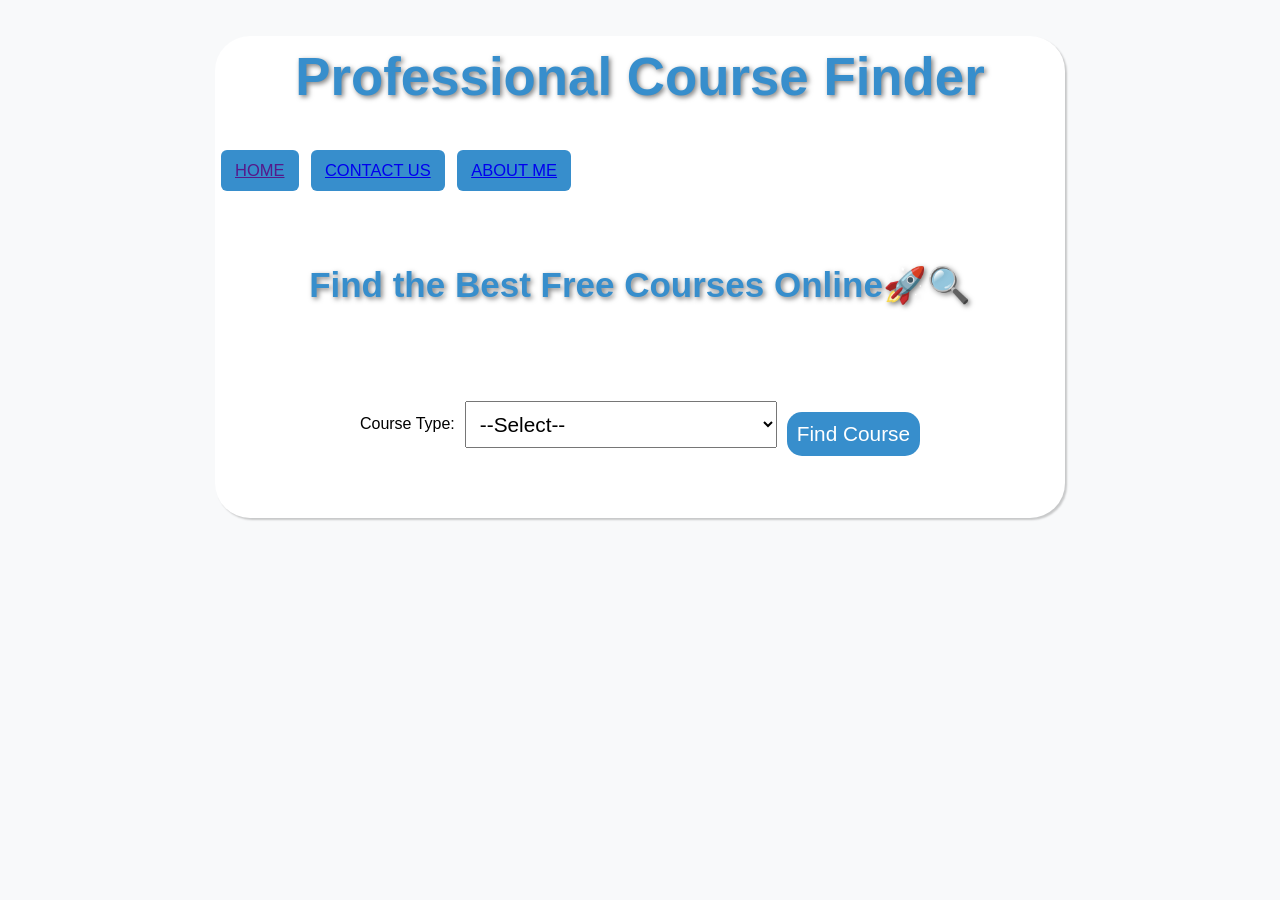
<file: index.html>
<body>
 <div class="container">
  <link rel="stylesheet" href="style.css"> 
<script src="script.js" defer></script>
  <div id="fff">
    <h1 >Professional Course Finder </h1>  
<div class="link-box">
<a href="">HOME</a>
<a href="contact.html">CONTACT US</a>
<a href="about.html"> ABOUT ME</a>
</div>
  
  <h1 id= "gg">Find the Best Free Courses Online🚀🔍</h1>
  <div id="main">
   
 
  <p>


  
  <div class="search-section">
     <label for="course-type">Course Type:</label>
    <select id="category-select">
      
      <option value="F">--Select--</option>
      
      
      <option value="Information Technology">Information Technology</option>
      <option value="Environmental Studies">Environmental Studies</option>
      <option value="Art & Humanities">Art & Humanities</option>
      <option value="Business & Entrepreneurship">Business & Entrepreneurship</option>
      <option value="Healthcare & Wellness">Healthcare & Wellness</option>
     
      <option value="">All Course</option>
     
    </select>
    <button id="find-course-btn">Find Course</button>
  </div>

  
  <div id="courses-container">
   
  </div>
  
  </div>
  </div>
  </body>
</file>
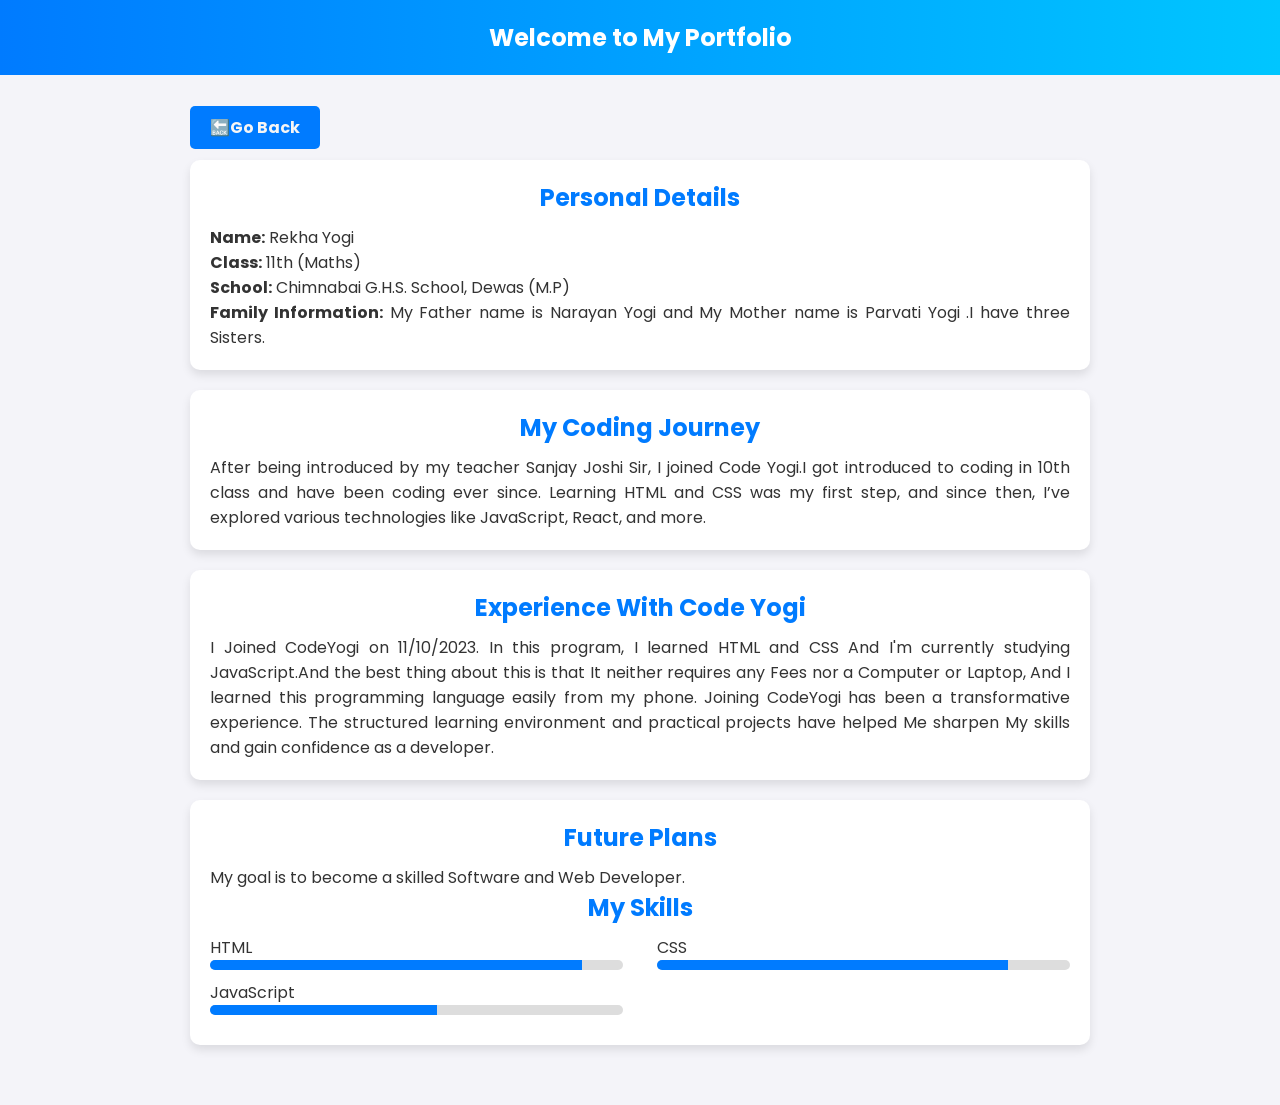
<file: about.html>
<html lang="en">
<head>
    <meta charset="UTF-8">
    <meta name="viewport" content="width=device-width, initial-scale=1.0">
    <title>About Me</title>
    <link href="https://fonts.googleapis.com/css2?family=Poppins:wght@300;400;600&display=swap" rel="stylesheet">
    <style>
        * {
            margin: 0;
            padding: 0;
            box-sizing: border-box;
            font-family: 'Poppins', sans-serif;
            scroll-behavior: smooth;
        }
        #d{
    background-color:#007bff ;
    color: whitesmoke;
    padding: 10px 20px;
    text-decoration: none;
    font-weight: bold;
    border-radius: 5px;
}
        body {
            background: #f4f4f9;
            color: #333;
        }
        header {
            background: linear-gradient(to right, #007bff, #00c6ff);
            padding: 20px;
            text-align: center;
            color: white;
            font-size: 24px;
            font-weight: bold;
            position: sticky;
            top: 0;
            z-index: 1000;
        }
        .nav {
            text-align: center;
            margin: 20px 0;
        }
        .nav a {
            text-decoration: none;
            background: #007bff;
            color: white;
            padding: 10px 15px;
            border-radius: 5px;
            transition: background 0.3s;
            margin: 5px;
            display: inline-block;
        }
        .nav a:hover {
            background: #0056b3;
        }
        .container {
            width: 90%;
            max-width: 900px;
            margin: auto;
            padding: 40px 0;
        }
        .section {
            background: white;
            padding: 20px;
            margin: 20px 0;
            border-radius: 10px;
            box-shadow: 0px 5px 10px rgba(0, 0, 0, 0.1);
            transition: transform 0.3s ease-in-out, box-shadow 0.3s ease-in-out;
        }
        .section:hover {
            transform: translateY(-5px);
            box-shadow: 0px 8px 20px rgba(0, 0, 0, 0.15);
        }
        h1, h2 {
            color: #007bff;
            text-align: center;
            margin-bottom: 10px;
        }
        p {
            text-align: justify;
        }
        .skills {
            display: flex;
            flex-wrap: wrap;
            justify-content: space-between;
        }
        .skill {
            width: 48%;
            margin-bottom: 10px;
        }
        .progress-bar {
            height: 10px;
            background: #ddd;
            border-radius: 5px;
            overflow: hidden;
        }
        .progress {
            height: 100%;
            background: #007bff;
            width: 0;
            transition: width 1s ease-in-out;
        }
    </style>
</head>
<body>

    <header>
        Welcome to My Portfolio
    </header>

    <div class="container">
       <a id="d" href="index.html" > 🔙Go Back</a>
        <div id="about" class="section">
            <h2>Personal Details</h2>
            <p><strong>Name:</strong> Rekha Yogi</p>
            <p><strong>Class:</strong> 11th (Maths)</p>
            <p><strong>School:</strong> Chimnabai G.H.S. School, Dewas (M.P)</p>
            <p><strong>Family Information:</strong>
              My Father name is Narayan Yogi and My Mother name is Parvati Yogi .I have three Sisters.</p>
        </div>

        <div id="experience" class="section">
            <h2>My Coding Journey</h2>
            <p>After being introduced by my teacher Sanjay Joshi Sir, I joined Code Yogi.I got introduced to coding in 10th class and have been coding ever since. Learning HTML and CSS was my first step, and since then, I’ve explored various technologies like JavaScript, React, and more. </p>
        </div>
         <div id="experience" class="section">
        <h2>Experience With Code Yogi</h2>
            <p>I Joined CodeYogi on 11/10/2023. In this program, I learned HTML and CSS And I'm currently studying JavaScript.And the best thing about this is that It neither requires any Fees nor a Computer or Laptop, And I learned this programming language easily from my phone. Joining CodeYogi has been a transformative experience. The structured learning environment and practical projects have helped Me sharpen My skills and gain confidence as a developer.</p>
         </div>
        <div id="skills" class="section">
               <h2>Future Plans</h2>
            <p>My goal is to become a skilled Software and Web Developer.</p>
            <h2>My Skills</h2>
            <div class="skills">
                <div class="skill">
                    <p>HTML</p>
                    <div class="progress-bar"><div class="progress" style="width: 90%;"></div></div>
                </div>
                <div class="skill">
                    <p>CSS</p>
                    <div class="progress-bar"><div class="progress" style="width: 85%;"></div></div>
                </div>
                <div class="skill">
                    <p>JavaScript</p>
                    <div class="progress-bar"><div class="progress" style="width: 55%;"></div></div>
                </div>
               
                </div>
            </div>
        </div>

      
    </div>


    <script>
        // जब पेज लोड होगा, तब प्रोग्रेस बार एनीमेट होगा
        window.addEventListener("load", () => {
            document.querySelectorAll(".progress").forEach(progress => {
                progress.style.width = progress.getAttribute("style").split(":")[1];
            });
        });
    </script>

</body>
</html>
</file>
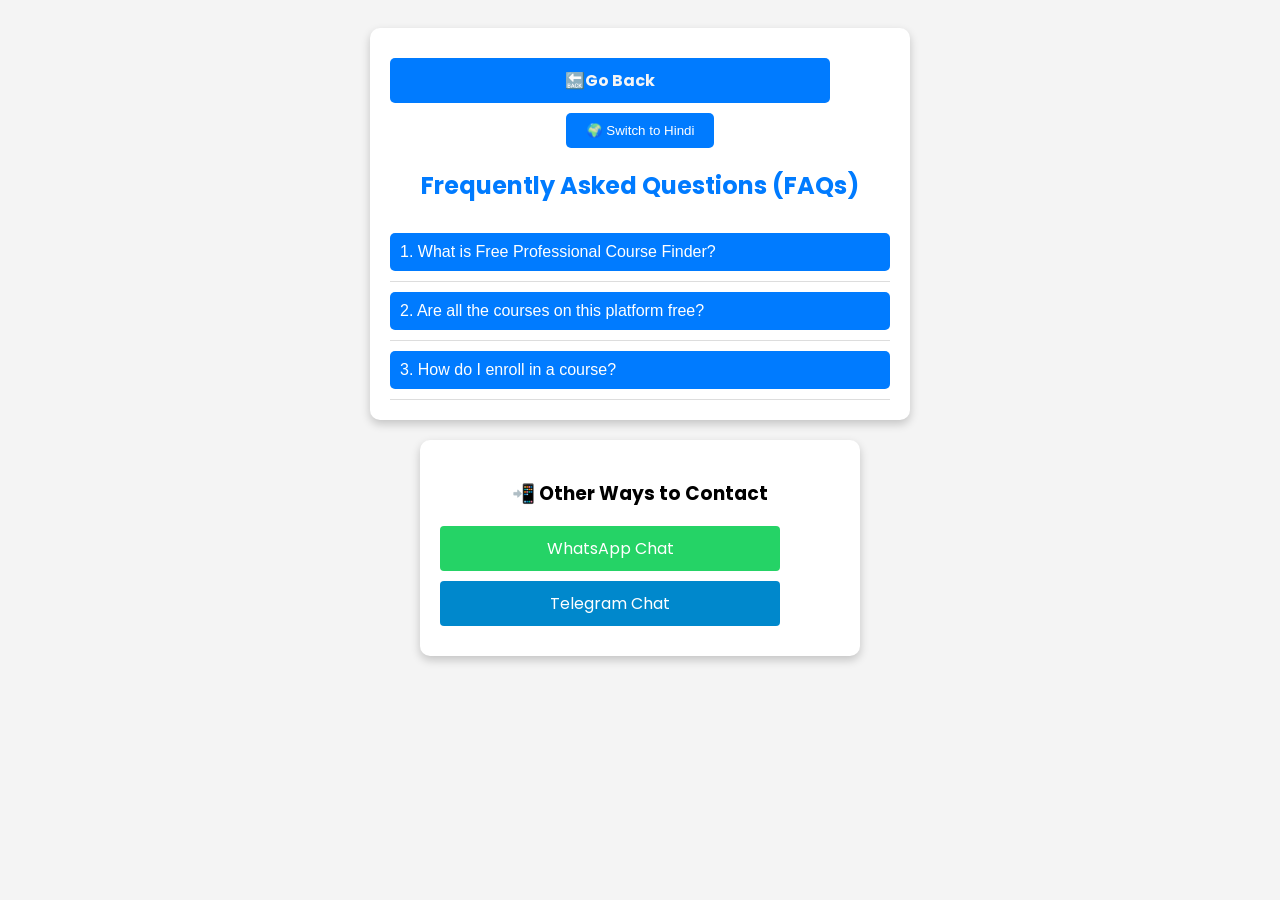
<file: contact.html>
<!DOCTYPE html>
<html lang="en">
<head>
    <meta charset="UTF-8">
    <meta name="viewport" content="width=device-width, initial-scale=1.0">
    <title>FAQ & Contact Us - Free Course Finder</title>
    <style>
@import url('https://fonts.googleapis.com/css2?family=Poppins:wght@300;400;600&display=swap');

body {
    font-family: 'Poppins', sans-serif;
    background: #f4f4f4;
    text-align: center;
    padding: 20px;
}
.contact-options{background: white;
    padding: 20px;
    max-width: 400px;
    margin: auto;
    border-radius: 10px;
    box-shadow: 0px 4px 10px rgba(0, 0, 0, 0.2);
    margin-top: 20px;
  
}
#d{
    background-color:#007bff ;
    color: whitesmoke;
    padding: 10px 20px;
    text-decoration: none;
    font-weight: bold;
    border-radius: 5px;
    
 
}

.faq-container {
    background: white;
    padding: 20px;
    max-width: 500px;
    margin: auto;
    border-radius: 10px;
    box-shadow: 0px 4px 10px rgba(0, 0, 0, 0.2);
}

.faq h2 {
    color: #007bff;
}

.faq {
    margin-top: 10px;
    text-align: left;
}

.faq-question {
    background: #007bff;
    color: white;
    padding: 10px;
    width: 100%;
    border: none;
    text-align: left;
    cursor: pointer;
    font-size: 16px;
    transition: 0.3s;
}

.faq-item {
    border-bottom: 1px solid #ddd;
    padding: 10px 0;
}

.faq-question:hover {
    background: #0056b3;
}

.faq-answer {
    display: none;
    padding: 10px;
    border-left: 3px solid #007bff;
    background: #f9f9f9;
}

/* Contact Us Section */
.contact-container {
    background: white;
    padding: 20px;
    max-width: 400px;
    margin: auto;
    border-radius: 10px;
    box-shadow: 0px 4px 10px rgba(0, 0, 0, 0.2);
    margin-top: 20px;
}

h2 {
    color: #007bff;
}

input, textarea {
    width: 90%;
    padding: 10px;
    margin: 10px 0;
    border: 1px solid #ddd;
    border-radius: 5px;
}

button {
    background: #007bff;
    color: white;
    padding: 10px 20px;
    border: none;
    cursor: pointer;
    border-radius: 5px;
}

button:hover {
    background: #0056b3;
}

.hidden {
    display: none;
}
a {
    display: block;
    margin: 10px ;
    padding: 10px;
    text-decoration: none;
    color: white;
    border-radius: 4px;
    width: 80%;
    margin: 10px 0;
}

.whatsapp { background: #25D366; }
.telegram { background: #0088cc; }
</style>
</head>
<body>

    <!-- FAQ Section -->
    <div class="faq-container">
        <a id="d" href="index.html" > 🔙Go Back</a>
        
        
      <button id="toggle-language">🌍 Switch to Hindi</button>
    </header>

    <section id="faq">
        <h2 id="faq-title">Frequently Asked Questions (FAQs)</h2>

        <div class="faq-item">
            <button class="faq-question" data-en="1. What is Free Professional Course Finder?" data-hi="1. Free Professional Course Finder क्या है?">
                1. What is Free Professional Course Finder?
            </button>
            <div class="faq-answer" data-en="It is an online platform that helps users find free professional courses from various providers." 
                 data-hi="यह एक ऑनलाइन प्लेटफॉर्म है जो उपयोगकर्ताओं को विभिन्न प्रदाताओं से मुफ्त व्यावसायिक पाठ्यक्रम खोजने में मदद करता है।">
                It is an online platform that helps users find free professional courses from various providers.
            </div>
        </div>

        <div class="faq-item">
            <button class="faq-question" data-en="2. Are all the courses on this platform free?" data-hi="2. क्या इस प्लेटफॉर्म पर सभी पाठ्यक्रम निःशुल्क हैं?">
                2. Are all the courses on this platform free?
            </button>
            <div class="faq-answer" data-en="Yes, all listed courses are free, but some providers may offer paid certificates." 
                 data-hi="हाँ, सभी सूचीबद्ध पाठ्यक्रम मुफ्त हैं, लेकिन कुछ प्रदाता भुगतान प्रमाणपत्र प्रदान कर सकते हैं।">
                Yes, all listed courses are free, but some providers may offer paid certificates.
            </div>
        </div>

        <div class="faq-item">
            <button class="faq-question" data-en="3. How do I enroll in a course?" data-hi="3. मैं किसी पाठ्यक्रम में नामांकन कैसे करूं?">
                3. How do I enroll in a course?
            </button>
            <div class="faq-answer" data-en="Click on the course link, and you will be redirected to the provider's website." 
                 data-hi="पाठ्यक्रम लिंक पर क्लिक करें, और आपको प्रदाता की वेबसाइट पर पुनर्निर्देशित किया जाएगा।">
                Click on the course link, and you will be redirected to the provider's website.
            </div>
        </div>

    </section>

        <p id="responseMessage" class="hidden"></p>
    </div>
  <div class="contact-options">
            <h3>📲 Other Ways to Contact</h3>
            <a href="https://wa.me/918224860502" target="_blank" class="whatsapp">WhatsApp Chat</a>
            <a href="https://t.me/rekhayogi" target="_blank" class="telegram">Telegram Chat</a>
           
    </div>

    <script>// FAQ Toggle Function
document.querySelectorAll(".faq-question").forEach(button => {
button.addEventListener("click", () => {
let answer = button.nextElementSibling;
answer.style.display = (answer.style.display === "block") ? "none" : "block";
});
});

// Language Toggle Function
document.getElementById("toggle-language").addEventListener("click", () => {
let isEnglish = document.getElementById("toggle-language").textContent.includes("Switch to Hindi");

document.getElementById("toggle-language").textContent = isEnglish ? "🌍 अंग्रेजी में बदलें" : "🌍 Switch to Hindi";
document.getElementById("faq-title").textContent = isEnglish ? "अक्सर पूछे जाने वाले प्रश्न (FAQs)" : "Frequently Asked Questions (FAQs)";

document.querySelectorAll(".faq-question").forEach(button => {
button.textContent = isEnglish ? button.getAttribute("data-hi") : button.getAttribute("data-en");
});

document.querySelectorAll(".faq-answer").forEach(answer => {
answer.textContent = isEnglish ? answer.getAttribute("data-hi") : answer.getAttribute("data-en");
});
});</script>

</body>
</html>
</file>
<file: style.css>
* {
      margin: 0;
      padding: 0;
      box-sizing: border-box;
    }
a {
  border: 2px solid blue;
  display: inline-block;
  padding: 6px;
font-family: Tahoma, Verdana, sans-serif;
 justify-content: center;
      align-items: center;
    margin: 4px;
    padding: 11px 14px;
    border: none;
    background-color: #378ecc;
    
    font-size: 16.5px;
    cursor: pointer;
    border-radius: 6px;
    transition: 0.3s;
    margin-top:40px;
}
a:hover {
    background: #ff9900;
}


    body {
      background: #f8f9fa;
      font-family: Arial, sans-serif;
      
      padding: 6px;
    }

    
    header {
      margin-bottom: 8px;
      background-color: #378ecc;
      color: white;
      text-align: center;
      padding: 10px;
        justify-content:space-between;
  display:flex;
  align-items:center;
    }
#gg{
  
      color:  #378ecc;
      text-align: center;
      padding:0px;
      margin-bottom:0px;
     margin-top:25px;
        animation: slideIn 1.5s ease-in-out;
        text-shadow: 2px 2px px rgba(0, 0, 0, 0.5);
        height: 130px;
            display: flex;
            align-items: center;
            justify-content: center;
            font-size: 35px;
            font-weight: bold;
            text-shadow: 1.5px 
}
      h1 {
      font-size:3.3em;
      color:  #378ecc;
      padding:0px;
      margin-bottom:3px;
        text-align: center;
        font-weight: bold;
        text-shadow: 2px 2px 5px rgba(0, 0, 0, 0.5);
    }
  p{
  text-align: center;
    color:   #473dcc;
    font-size:17px;
}
    footer{
      background-color: #473dcc;

      margin-top:10px;
      padding:15px;
        display: flex;
  justify-content: flex-end;
    }
 
    .search-section {
      display: flex;
      justify-content: center;
      align-items: center;
      gap: 10px;
      flex-wrap: wrap;
      margin-bottom: 30px;
      margin-top: 20px;
      animation: fadeInUp 2.5s ease-in-out;
    }
    .search-section select, .search-section button {
      padding: 10px;
      font-size: 1.3em;
    }

    .search-section button {
      background-color: #378ecc;
      color: white ;
      border: green ;
      cursor: pointer;
      transition: background-color 0.3s ease;
     border-radius: 15px;
    margin-top:20px;}

    .search-section button:hover {
      background-color: #218838;
    }

   
    #courses-container {
      display: grid;
      grid-template-columns: repeat(auto-fit, minmax(250px, 1fr));
      gap:20px 20px;
    }

 
    .course-card {
      background-color: white;
      border-radius: 8px;
      box-shadow: 0 2px 5px rgba(0,0,0,0.1);
      overflow: hidden;
      transition: transform 0.3s ease;
    }
    
    .course-card:hover {
      transform: translateY(-5px);
    }

    .course-card img {
      width: 100%;
      height: 150px;
      object-fit: cover;
    }

    .course-content {
      padding: 15px;
    }

    .course-content h3 {
      margin-bottom: 10px;
      font-size: 1.2em;
      color: #333;
    }

    .course-content p {
      margin-bottom: 8px;
      color: #555;
      font-size: 0.95em;
    }

    .course-content a {
      display: inline-block;
      margin-top: 10px;
      padding: 8px 12px;
      background-color: #007bff;
      color: white;
      text-decoration: none;
      border-radius: 4px;
      transition: background-color 0.3s ease;
    }

    .course-content a:hover {
      background-color: #0056b3;
    }
    @media (max-width: 600px) {
      .search-section {
        flex-direction: column;
      }

      .search-section select, .search-section button {
        width: 100%;
        
      }
      a{
        color :blue;
      }
    }
#main{
  padding:22px;
}
   @keyframes fadeIn {
            from { opacity: 0; }
            to { opacity: 1; }
        }
        @keyframes slideIn {
            from { transform: translateY(-50px); opacity: 0; }
            to { transform: translateY(0); opacity: 1; }
        }
        @keyframes fadeInUp {
            from { transform: translateY(20px); opacity: 0; }
            to { transform: translateY(0); opacity: 1; }
        }
     
      .container {
            width:100%;
            max-width: 850px;
            margin: 30px auto;
            padding: 10px 2px;
            background: white;
            border-radius: 35px;
            box-shadow: 2px 2px 2px rgba(0, 0, 0, 0.2);
        }
</file>
